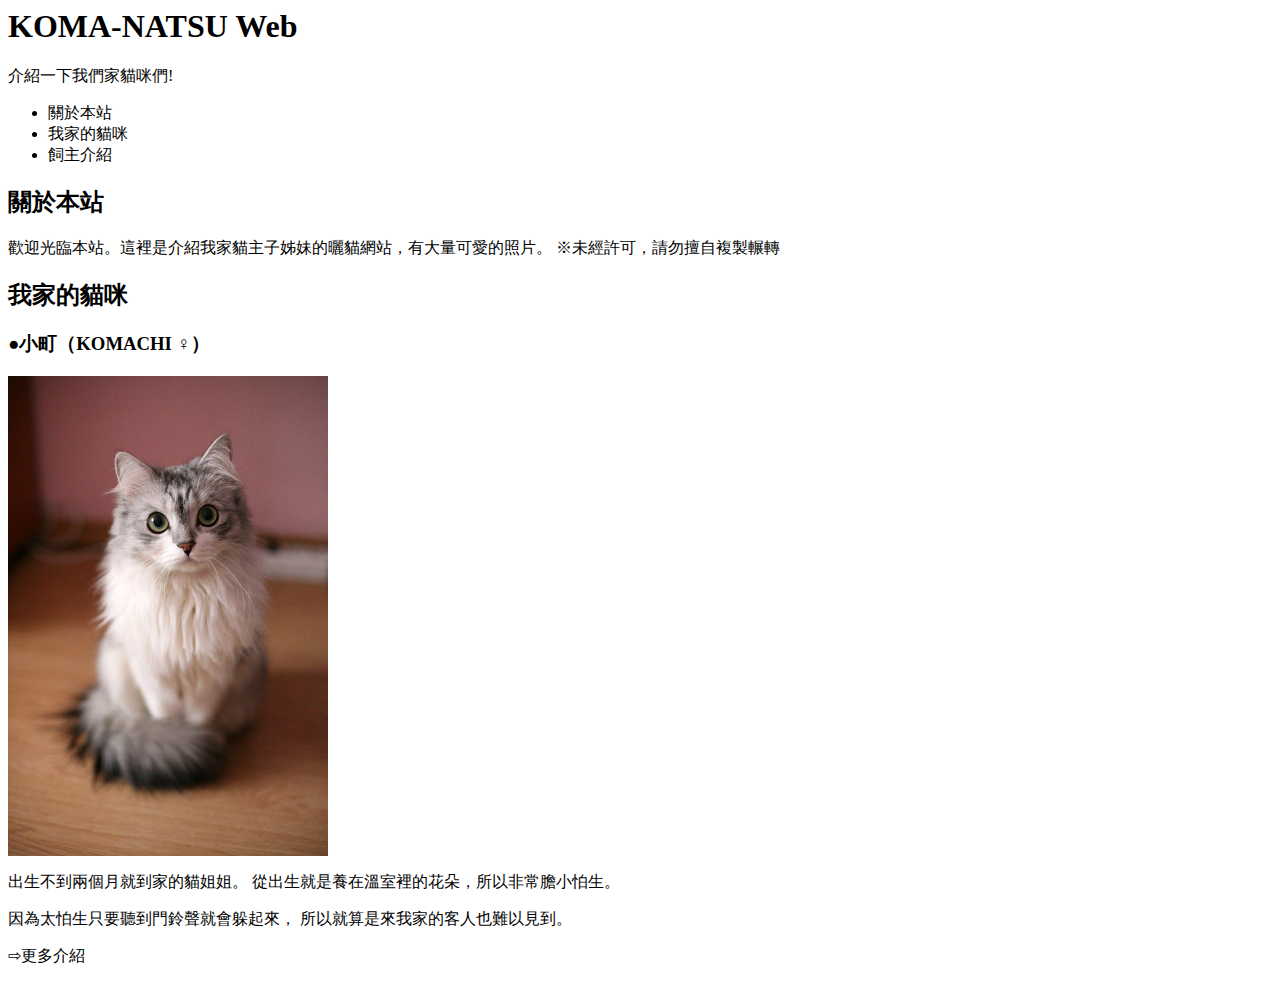
<file: Cat.html>
<head>
    <title>偶像貓咪大集合</title>
</head>

<body>
    <div id="container"></div>
    <h1>KOMA-NATSU Web</h1>
    <p>介紹一下我們家貓咪們!</p>

    <ul>
        <li>關於本站</li>
        <li>我家的貓咪</li>
        <li>飼主介紹</li>
    </ul>

    <h2>關於本站</h2>
        <p>歡迎光臨本站。這裡是介紹我家貓主子姊妹的曬貓網站，有大量可愛的照片。
            ※未經許可，請勿擅自複製輾轉
        </p>
    <h2>我家的貓咪</h2>
    <h3>●小町（KOMACHI ♀）</h3>
    <img src="cat1.jpg.jpg" alt="這是小町" width="320" height="480">
    <p>出生不到兩個月就到家的貓姐姐。
        從出生就是養在溫室裡的花朵，所以非常膽小怕生。<p>因為太怕生只要聽到門鈴聲就會躲起來，
        所以就算是來我家的客人也難以見到。
    </p>
    <p>⇨更多介紹</p>
</body>
</file>
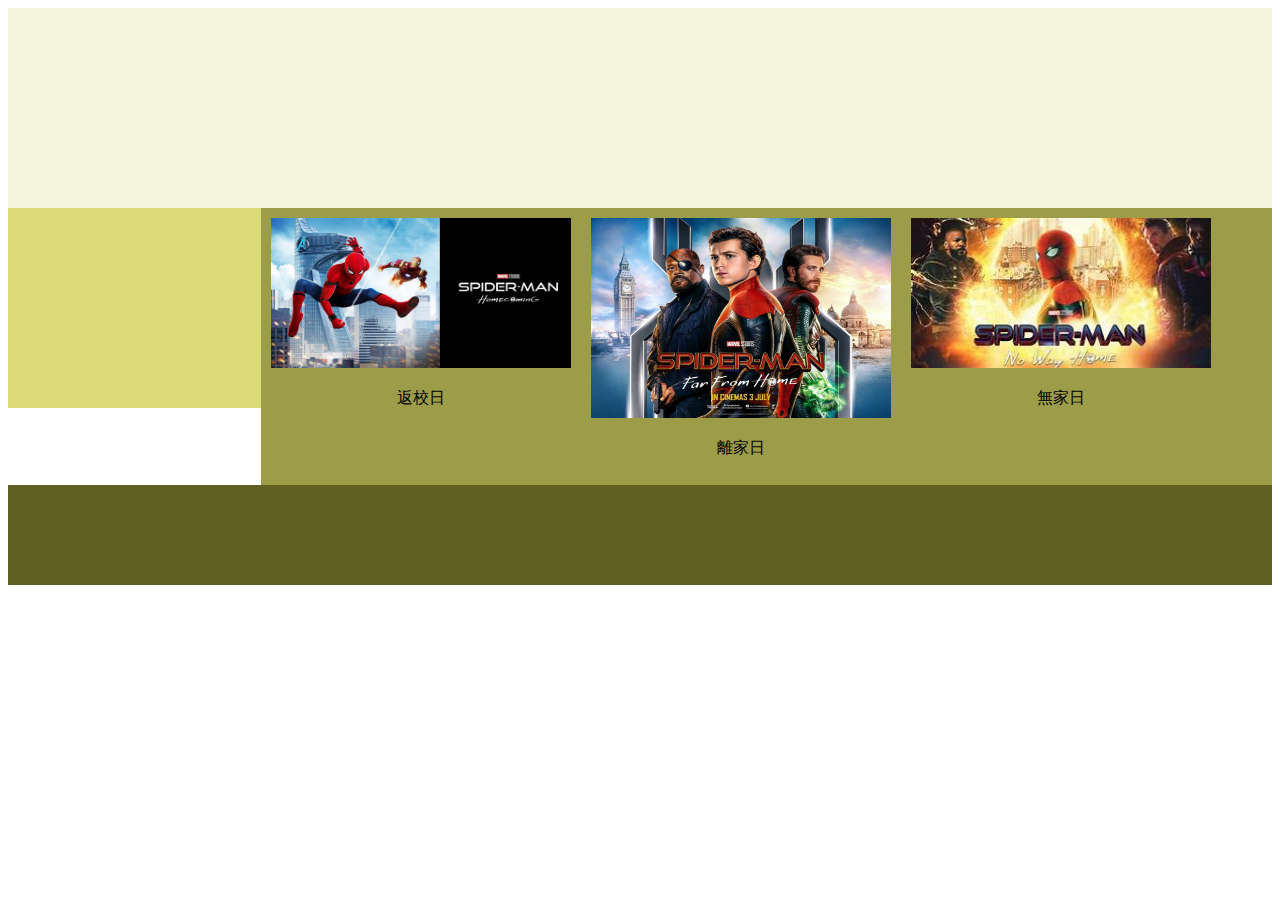
<file: float.html>
<!DOCTYPE html>
<html lang="en">
<head>
    <meta charset="UTF-8">
    <meta http-equiv="X-UA-Compatible" content="IE=edge">
    <meta name="viewport" content="width=device-width, initial-scale=1.0">
    <title>float排版練習</title>
    <link rel="stylesheet" href="float.css">
</head>
<body>
    <div id="container">
        <header></header>
        <aside></aside>
        <section>
            <div class="post">
                <img src="maxresdefault.jpg" height="150" width="300">
                <p>返校日</p>
            </div>
            <div class="post">
                <img src="a861s1560601562213891.jpg" height="200" width="300">
                <p>離家日</p>
            </div>
            <div class="post">
                <img src="th.jpg" height="150" width="300">
                <p>無家日</p>
            </div>
        </section>
        <footer></footer>
    </div>
</body>
</html>
</file>
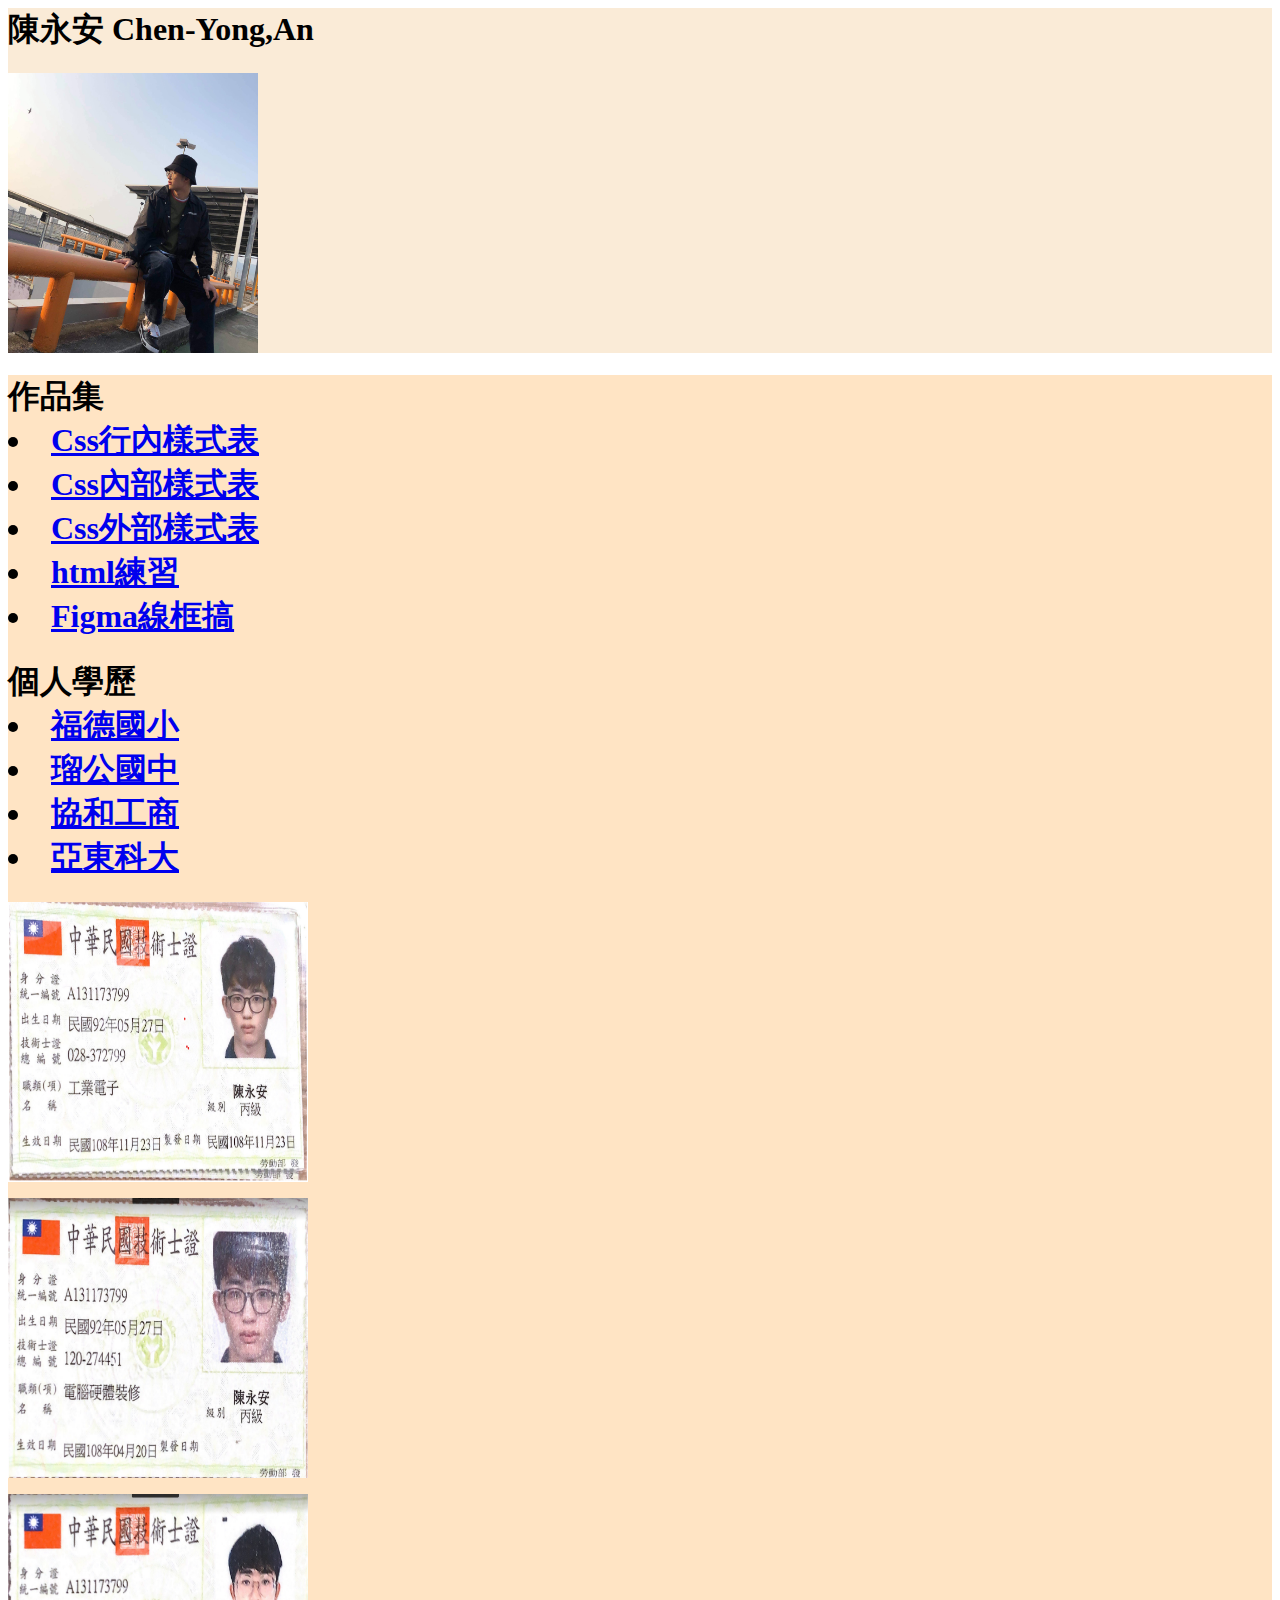
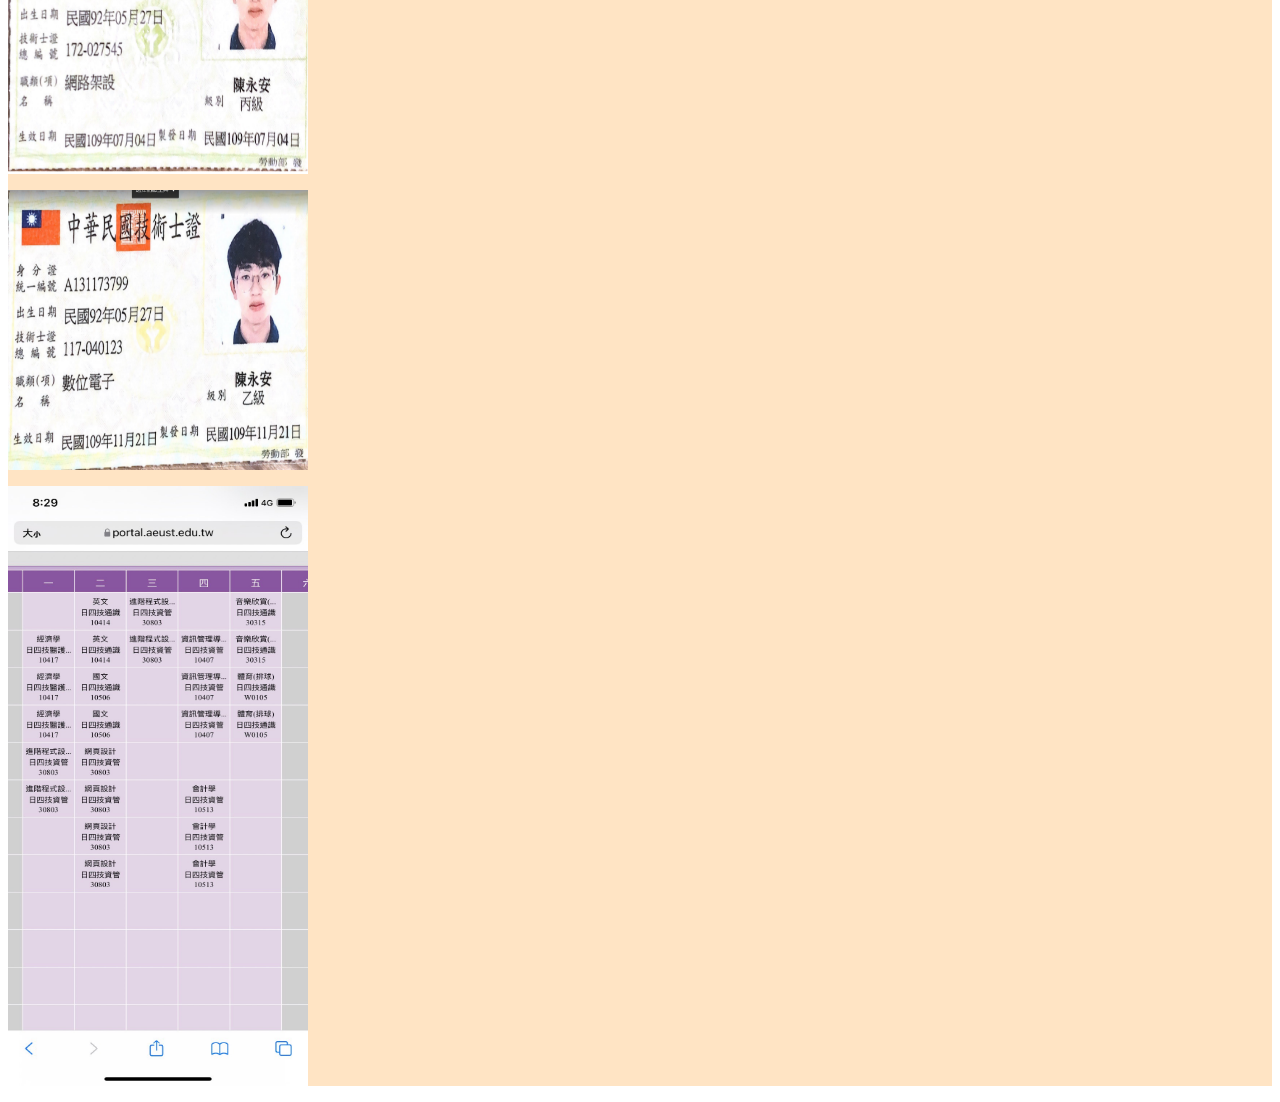
<file: my.html>
<HEad>
    <title>陳永安的個人履歷</title>
</HEad>
<body>
    <header style="background-color: antiquewhite;">
        <h1>陳永安 Chen-Yong,An</h1>
        <img src="帥哥.jpg" width="250" height="280">
    </header>
    <nav style="background-color: bisque;">
        <h1>作品集
            <ui>
                <li><a href="Css01.html">Css行內樣式表</a></li>
                <li><a href="Css02.html">Css內部樣式表</a></li>
                <li><a href="Css02.html">Css外部樣式表</a></li>
                <li><a href="Cat.html">html練習</a></li>
                <li><a href="https://www.figma.com/file/daaxKGCS4SO95FyyXbS5Ja/Untitled">Figma線框搞</a></li>                 
        </h1>
        <h1>個人學歷
        <ui>
            <li><a href="https://www.fdps.tp.edu.tw/">福德國小</a></li>
            <li><a href="https://www.lkjh.tp.edu.tw/ischool/publish_page/0/">瑠公國中</a></li>
            <li><a href="http://www.hhvs.tp.edu.tw/">協和工商</a></li>
            <li><a href="https://www.aeust.edu.tw/">亞東科大</a></li>
        </h1>
        <p><img src="螢幕擷取畫面 2022-05-05 073228.png" width="300" height="280"></p>
        <p><img src="螢幕擷取畫面 2022-05-05 073856.png" width="300" height="280"></p>
        <p><img src="螢幕擷取畫面 2022-05-05 073914.png" width="300" height="280"></p>
        <p><img src="螢幕擷取畫面 2022-05-05 073929.png" width="300" height="280"></p>
        <p><img src="S__27074562.jpg" width="300" height="600"></p>
    </nav>

</body>
</file>
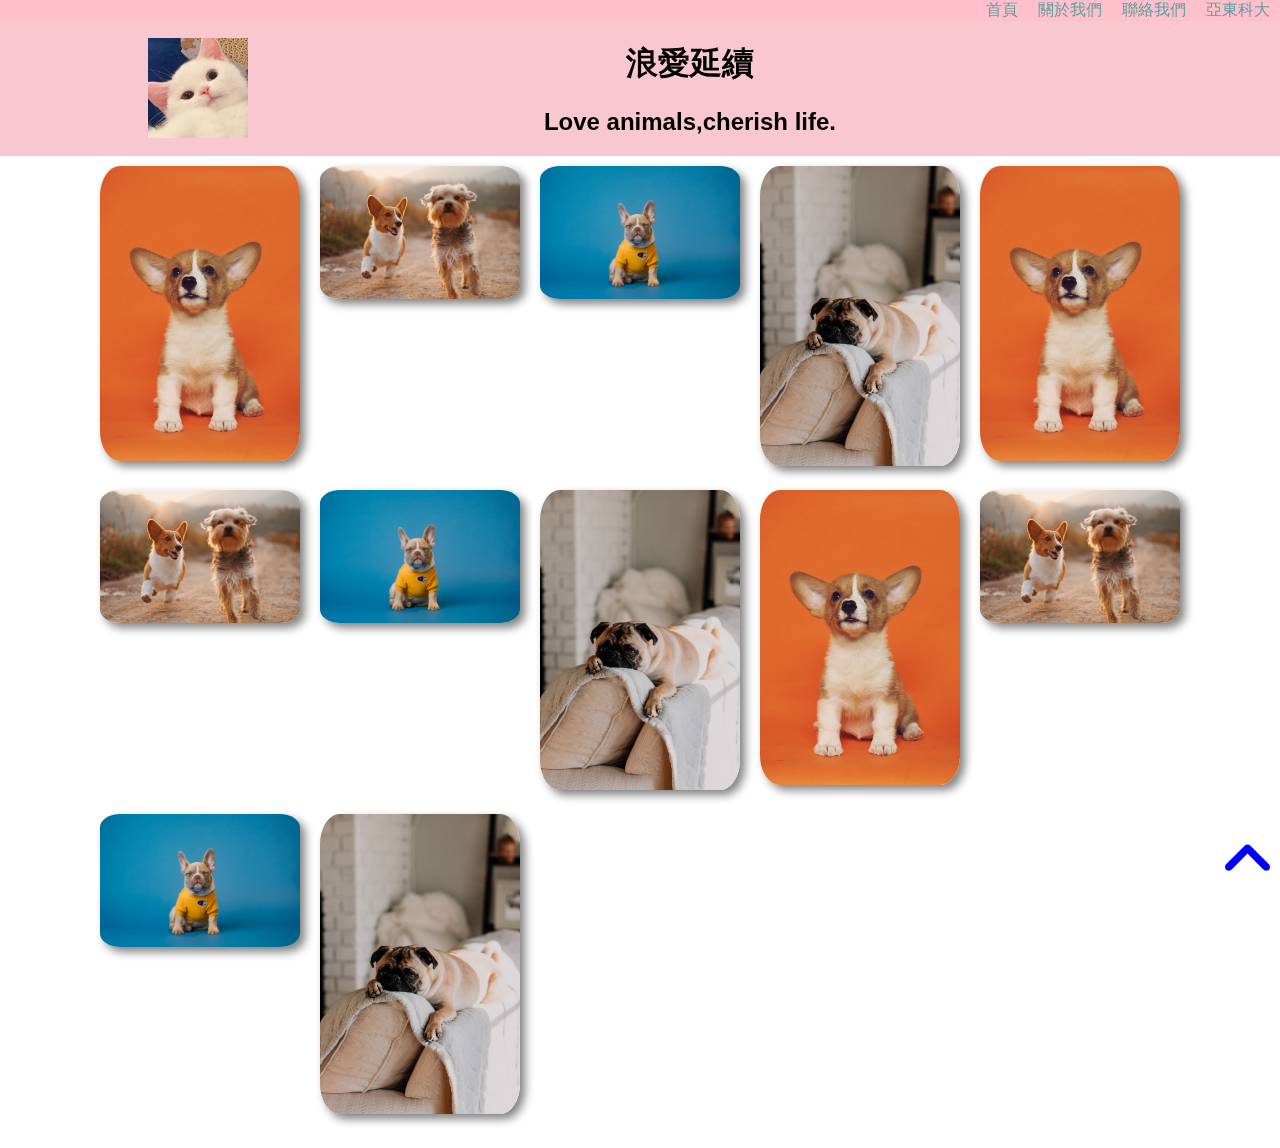
<file: 新增資料夾/flexbox.html>
<!DOCTYPE html>
<html lang="en">

<head>
    <meta charset="UTF-8">
    <meta http-equiv="X-UA-Compatible" content="IE=edge">
    <meta name="viewport" content="width=device-width, initial-scale=1.0">
    <title>浪愛延續</title>
    <link rel="shortcut icon" href="img/favicon.ico" type="image/x-icon">
    <link rel="stylesheet" href="css/flexbox.css">
</head>

<body>
    <header>
        <nav>
            <ul>
            <ui><a href="../index.html">首頁</a></ui>
            <ui><a href="../resume.html">關於我們</a></ui>
            <ui><a href="mailto:asd44851552@gmail.com">聯絡我們</a></ui>
            <ui><a href="https://www.aeust.edu.tw/" target="_blank">亞東科大</a></ui>
            <link rel="stylesheet" href="css/all.css">
        </nav>
        <div class="banner">
            <img src="img/4f62096.jpg" width="100px" height="100px" alt="Logo">
            <div class="title">
                <h1>浪愛延續</h1>
                <h2>Love animals,cherish life.</h2>
            </div>
            <div></div>
        </div>
    </header>
    <div id="photolist">
        <ul>
            <li><img src="img/alvan-nee-eoqnr8ikwFE-unsplash.jpg" alt="貓咪照片" width="200px" hight="300px"></li>
            <li><img src="img/alvan-nee-T-0EW-SEbsE-unsplash.jpg" alt="貓咪照片" width="200px" hight="450px"></li>
            <li><img src="img/karsten-winegeart-5PVXkqt2s9k-unsplash.jpg" alt="貓咪照片" width="200px" hight="300px"></li>
            <li><img src="img/sarandy-westfall-VYcDFMSkUAA-unsplash.jpg" alt="貓咪照片" width="200px" hight="300px"></li>
            <li><img src="img/alvan-nee-eoqnr8ikwFE-unsplash.jpg" alt="貓咪照片" width="200px" hight="300px"></li>
            <li><img src="img/alvan-nee-T-0EW-SEbsE-unsplash.jpg" alt="貓咪照片" width="200px" hight="300px"></li>
            <li><img src="img/karsten-winegeart-5PVXkqt2s9k-unsplash.jpg" alt="貓咪照片" width="200px" hight="300px"></li>
            <li><img src="img/sarandy-westfall-VYcDFMSkUAA-unsplash.jpg" alt="貓咪照片" width="200px" hight="300px"></li>
            <li><img src="img/alvan-nee-eoqnr8ikwFE-unsplash.jpg" alt="貓咪照片" width="200px" hight="300px"></li>
            <li><img src="img/alvan-nee-T-0EW-SEbsE-unsplash.jpg" alt="貓咪照片" width="200px" hight="300px"></li>
            <li><img src="img/karsten-winegeart-5PVXkqt2s9k-unsplash.jpg" alt="貓咪照片" width="200px" hight="300px"></li>
            <li><img src="img/sarandy-westfall-VYcDFMSkUAA-unsplash.jpg" alt="貓咪照片" width="200px" hight="300px"></li>
            <li class="emptyitem"></li>
            <li class="emptyitem"></li>
            <li class="emptyitem"></li>
            <li class="emptyitem"></li>
            <li class="emptyitem"></li>
        </ul>        
    </div>
    <a href="#photolist"><i class="fa-solid fa-angle-up gotop"></i></a>
</body>
</html>
</file>
<file: float.css>
header{
     height: 200px;
     background-color: beige;
 }
 aside{
    height: 200px;
    background-color: rgb(218, 218, 121);
    width: 20%;
    float: left;
}
section{
    background-color: rgb(156, 156, 73);
    width: 80%;
    float: right;
}
footer{
    height: 100px;
    background-color: rgb(96, 96, 34);
    clear: both;
}
.post{
    text-align: center;
    padding: 10px;
    float: left;
}
</file>
<file: 新增資料夾/css/flexbox.css>
body,ul{
    margin: 0px;
}
nav{
    background-color: pink;
}
nav ul{
    display: flex;
    justify-content: right;
}
nav li{
    list-style-type: none;
    padding: 10px;
}
nav a{
    text-decoration: none;
    color: cadetblue;
    padding: 10px;
}
nav a:hover{
    background-color: cornsilk;
    color: brown;
    transition: background-color 1s linear,color 1s ease-in ;
}
@import url('https://fonts.googleapis.com/css2?family=Ubuntu:wght@300&display=swap');
header{
    position: sticky;
    position: -webkit-sticky;
    top: 0;
}
.banner{
    display: flex;
    justify-content: space-around;
    align-items: center;
    background-color: rgba(247, 185, 195,80%);
}
.title{
    text-align: center;
    font-family: 'Ubuntu', sans-serif;
}
#photolist ul{
    display: flex;
    flex-wrap: wrap;
    justify-content: center;
    padding: 0px;
}

#photolist li{
    list-style-type: none;
    margin: 10px;
}
#photolist img{
    border-radius: 10%;
    box-shadow: 5px 5px 10px gray;
}
#photolist .emptyitem{
    width: 200px;
}
.gotop{
    font-size: 60px;
    color: blue;
    position: fixed;
    right: 10px;
    bottom: 10px;
}
</file>
